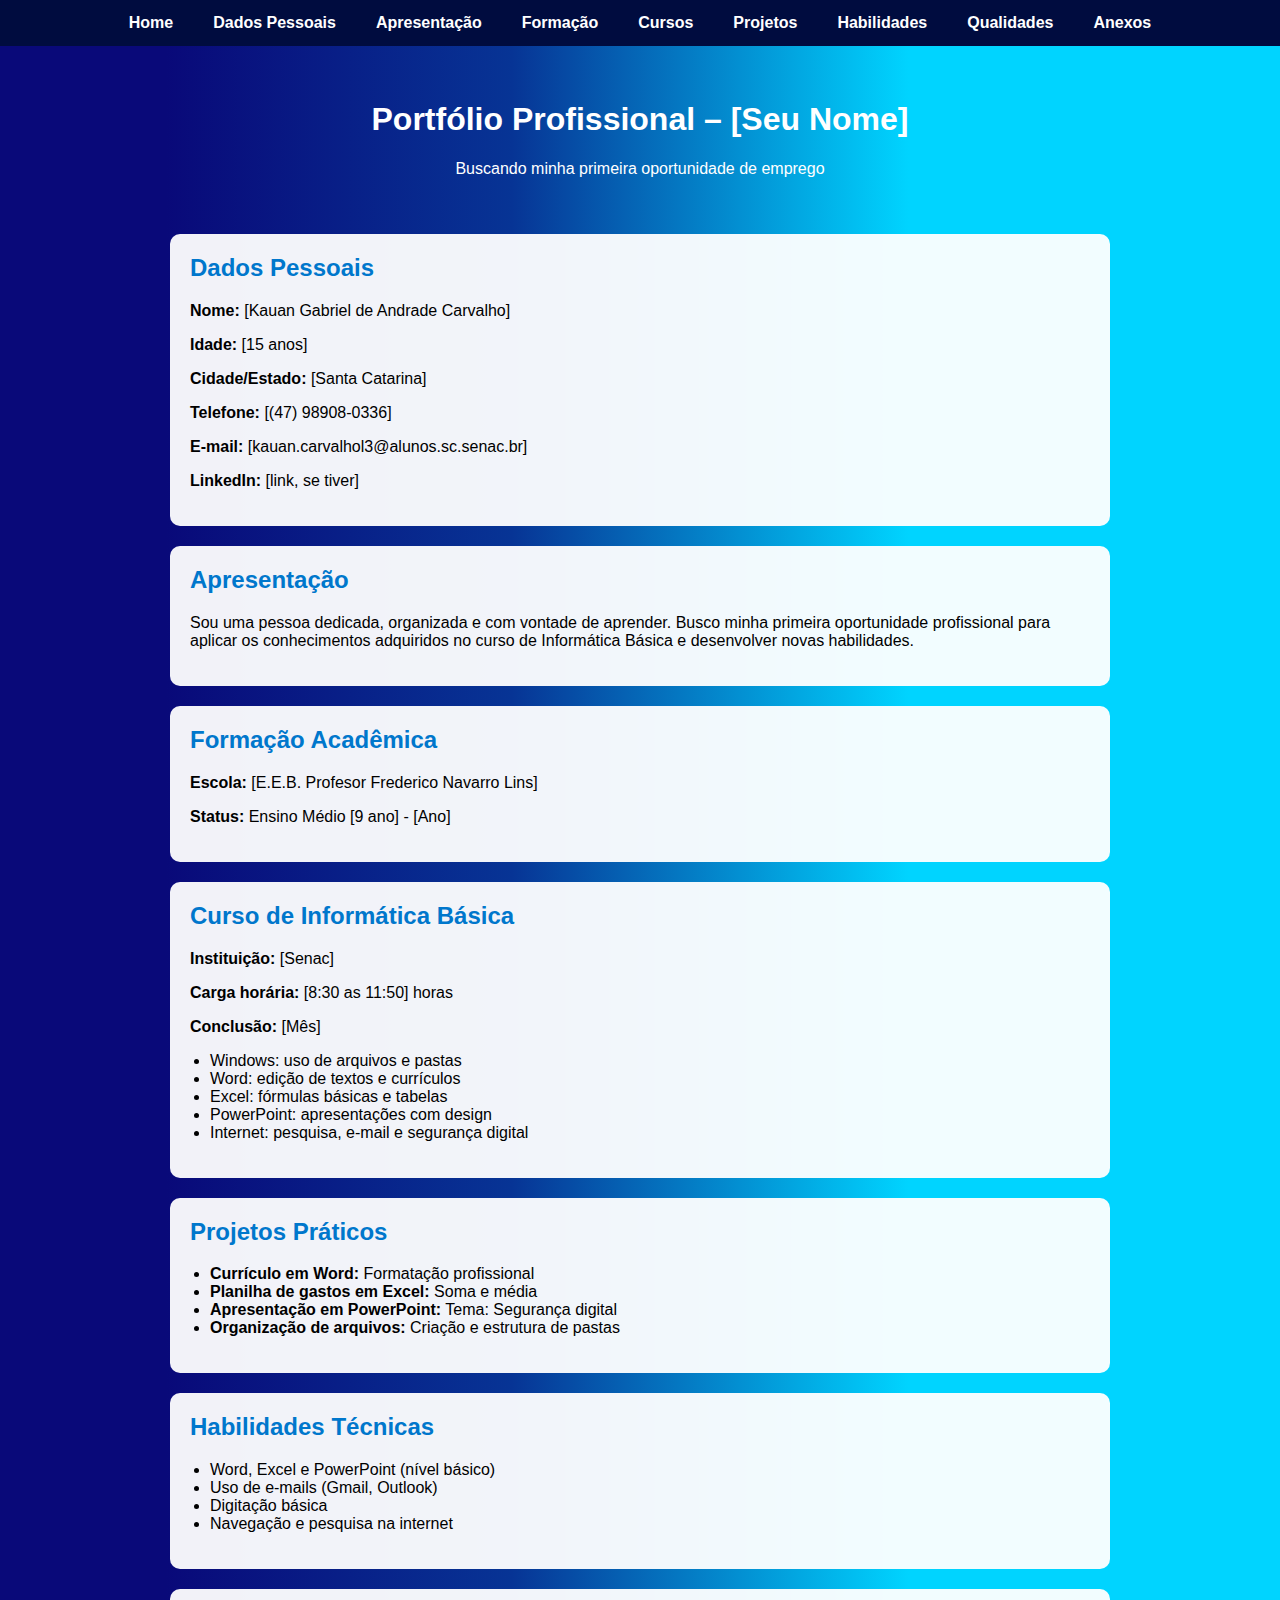
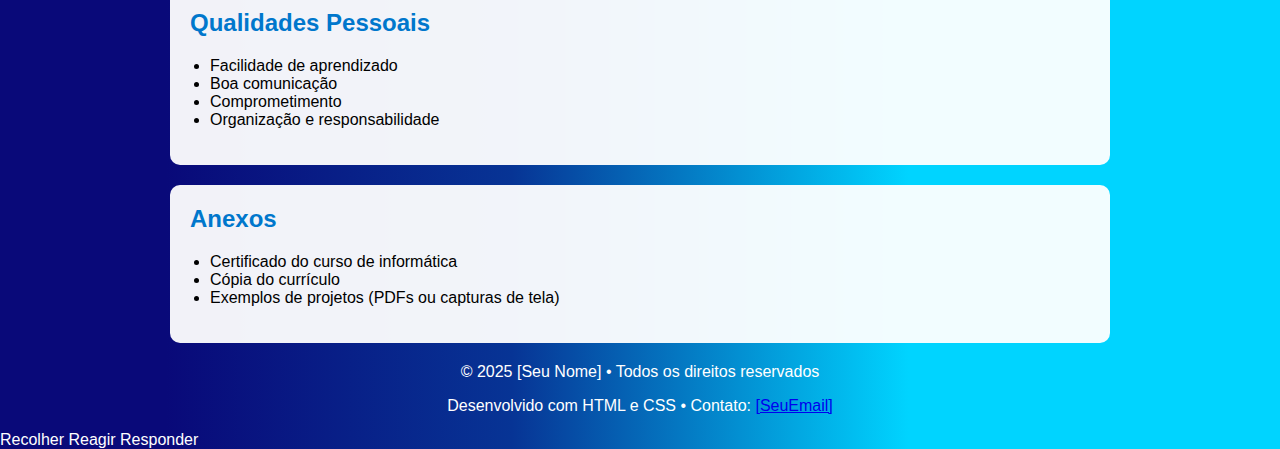
<file: portfolio.html>
<!DOCTYPE html>
<html lang="pt-BR">
<head>
  <meta charset="UTF-8" />
  <meta name="viewport" content="width=device-width, initial-scale=1.0" />
  <title>Portfólio - [Kauan Gabriel de Andrade Carvalho]</title>
  <style>
    html {
      scroll-behavior: smooth;
    }

    body {
      font-family: Arial, sans-serif;
      margin: 0;
      background: #090979;
      background: linear-gradient(90deg, rgba(9, 9, 121, 1) 13%, rgba(7, 52, 149, 1) 40%, rgba(0, 212, 255, 1) 71%);
      color: #fff;
    }

    header {
      padding: 20px;
      text-align: center;
      margin-top: 60px;
    }

    nav {
      position: fixed;
      top: 0;
      width: 100%;
      background-color: #000c3f;
      display: flex;
      justify-content: center;
      flex-wrap: wrap;
      z-index: 1000;
    }

    nav a {
      color: white;
      padding: 14px 20px;
      text-decoration: none;
      display: block;
      font-weight: bold;
      transition: background 0.3s;
    }

    nav a:hover {
      background-color: #0077cc;
    }

    section {
      padding: 20px;
      max-width: 900px;
      margin: 20px auto;
      background-color: rgba(255, 255, 255, 0.95);
      color: #000;
      border-radius: 10px;
      transition: transform 0.3s ease, box-shadow 0.3s ease;
    }

    section:hover {
      transform: translateY(-8px) translateX(5px);
      box-shadow: 0 12px 20px rgba(0, 0, 0, 0.3);
    }

    h1, h2 {
      color: #fff;
    }

    section h2 {
      color: #0077cc;
      margin-top: 0;
    }

    ul {
      padding-left: 20px;
    }

    footer{
	text-align:center;
    }
  </style>
</head>
<body>

  <nav>
    <a href="home.html">Home</a>
    <a href="#dados">Dados Pessoais</a>
    <a href="#apresentacao">Apresentação</a>
    <a href="#formacao">Formação</a>
    <a href="#cursos">Cursos</a>
    <a href="#projetos">Projetos</a>
    <a href="#habilidades">Habilidades</a>
    <a href="#qualidades">Qualidades</a>
    <a href="#anexos">Anexos</a>
  </nav>

  <header>
    <h1>Portfólio Profissional – [Seu Nome]</h1>
    <p>Buscando minha primeira oportunidade de emprego</p>
  </header>

  <section id="dados">
    <h2>Dados Pessoais</h2>
    <p><strong>Nome:</strong> [Kauan Gabriel de Andrade Carvalho]</p>
    <p><strong>Idade:</strong> [15 anos]</p>
    <p><strong>Cidade/Estado:</strong> [Santa Catarina]</p>
    <p><strong>Telefone:</strong> [(47) 98908-0336]</p>
    <p><strong>E-mail:</strong> [kauan.carvalhol3@alunos.sc.senac.br]</p>
    <p><strong>LinkedIn:</strong> [link, se tiver]</p>
  </section>

  <section id="apresentacao">
    <h2>Apresentação</h2>
    <p>Sou uma pessoa dedicada, organizada e com vontade de aprender. Busco minha primeira oportunidade profissional para aplicar os conhecimentos adquiridos no curso de Informática Básica e desenvolver novas habilidades.</p>
  </section>

  <section id="formacao">
    <h2>Formação Acadêmica</h2>
    <p><strong>Escola:</strong> [E.E.B. Profesor Frederico Navarro Lins]</p>
    <p><strong>Status:</strong> Ensino Médio [9 ano] - [Ano]</p>
  </section>

  <section id="cursos">
    <h2>Curso de Informática Básica</h2>
    <p><strong>Instituição:</strong> [Senac]</p>
    <p><strong>Carga horária:</strong> [8:30 as 11:50] horas</p>
    <p><strong>Conclusão:</strong> [Mês]</p>
    <ul>
      <li>Windows: uso de arquivos e pastas</li>
      <li>Word: edição de textos e currículos</li>
      <li>Excel: fórmulas básicas e tabelas</li>
      <li>PowerPoint: apresentações com design</li>
      <li>Internet: pesquisa, e-mail e segurança digital</li>
    </ul>
  </section>

  <section id="projetos">
    <h2>Projetos Práticos</h2>
    <ul>
      <li><strong>Currículo em Word:</strong> Formatação profissional</li>
      <li><strong>Planilha de gastos em Excel:</strong> Soma e média</li>
      <li><strong>Apresentação em PowerPoint:</strong> Tema: Segurança digital</li>
      <li><strong>Organização de arquivos:</strong> Criação e estrutura de pastas</li>
    </ul>
  </section>

  <section id="habilidades">
    <h2>Habilidades Técnicas</h2>
    <ul>
      <li>Word, Excel e PowerPoint (nível básico)</li>
      <li>Uso de e-mails (Gmail, Outlook)</li>
      <li>Digitação básica</li>
      <li>Navegação e pesquisa na internet</li>
    </ul>
  </section>

  <section id="qualidades">
    <h2>Qualidades Pessoais</h2>
    <ul>
      <li>Facilidade de aprendizado</li>
      <li>Boa comunicação</li>
      <li>Comprometimento</li>
      <li>Organização e responsabilidade</li>
    </ul>
  </section>

  <section id="anexos">
    <h2>Anexos</h2>
    <ul>
      <li>Certificado do curso de informática</li>
      <li>Cópia do currículo</li>
      <li>Exemplos de projetos (PDFs ou capturas de tela)</li>
    </ul>
  </section>

  <footer>
    <p>&copy; 2025 [Seu Nome] • Todos os direitos reservados</p>
    <p>Desenvolvido com HTML e CSS • Contato: <a href="mailto:[SeuEmail]">[SeuEmail]</a></p>
  </footer>

</body>
</html>
Recolher







Reagir

Responder
</file>
